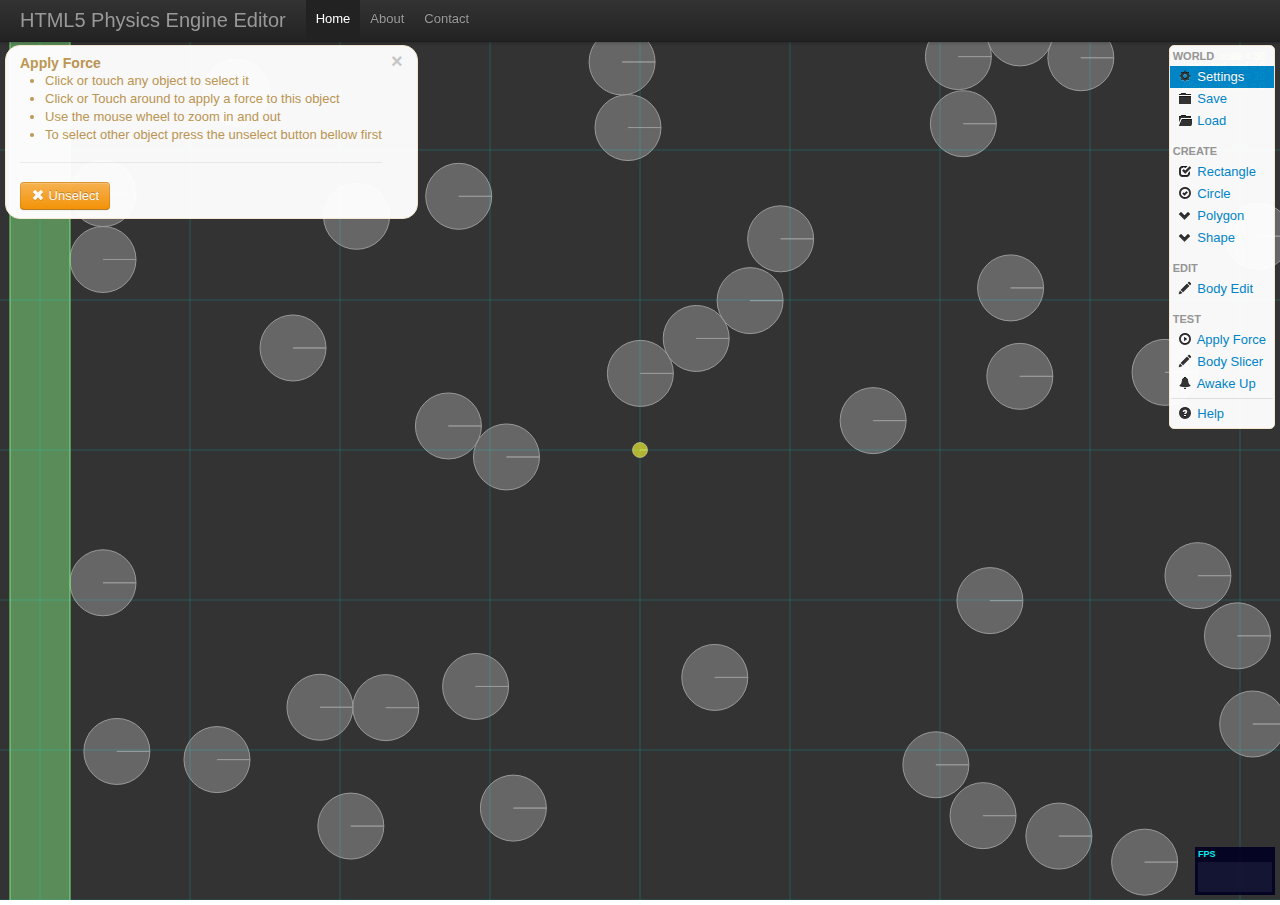
<file: editor/index.html>
<!doctype html>
<!--[if lt IE 7]> <html class="no-js lt-ie9 lt-ie8 lt-ie7" lang="en"> <![endif]-->
<!--[if IE 7]>    <html class="no-js lt-ie9 lt-ie8" lang="en"> <![endif]-->
<!--[if IE 8]>    <html class="no-js lt-ie9" lang="en"> <![endif]-->
<!--[if gt IE 8]><!--> <html class="no-js" lang="en"> <!--<![endif]-->
<head>
	<meta charset="utf-8">
	<meta http-equiv="X-UA-Compatible" content="IE=edge,chrome=1">

	<title>HTML5 Physics Engine Editor · 2D physics editor that allows you to create, edit, and interact with 2D bodies in real time</title>
	<meta name="description" content="2D physics editor that allows you to create, edit, and interact with 2D bodies in real time">
  <meta name="author" content="Emerson Estrella" href="https://plus.google.com/u/0/106482397345579796333">

	<meta name="viewport" content="width=device-width">

	<link rel="stylesheet" href="css/bootstrap.min.css">
	<style>
	body {
	  /*padding-top: 60px;
	  padding-bottom: 40px;*/
	}
	#stats{
	  position: absolute;
	  bottom: 5px;
	  right: 5px;
	}
	</style>
	<link rel="stylesheet" href="css/bootstrap-responsive.min.css">
	<link rel="stylesheet" href="css/style.css">

  <script src="js/libs/modernizr-2.5.3-respond-1.1.0.min.js"></script>
  <script src="js/libs/stats.js"></script>
</head>
<body>
<!--[if lt IE 7]><p class=chromeframe>Your browser is <em>ancient!</em> <a href="http://browsehappy.com/">Upgrade to a different browser</a> or <a href="http://www.google.com/chromeframe/?redirect=true">install Google Chrome Frame</a> to experience this site.</p><![endif]-->


		<div class="navbar navbar-fixed-top">
		  <div class="navbar-inner">
		    <div class="container-fluid">
		      <a class="btn btn-navbar" data-toggle="collapse" data-target=".nav-collapse">
		        <span class="icon-bar"></span>
		        <span class="icon-bar"></span>
		        <span class="icon-bar"></span>
		      </a>
		      <a class="brand" href="#">HTML5 Physics Engine Editor</a>

		      <div class="btn-group pull-right">
            <div id="vertices-input" class="input-prepend pull-left" style="margin-right: 5px; display: none;">
              <span class="add-on">vertices</span><input id="vertices" class="span1" size="5" type="text" value="3" />
            </div>
            <div id="number-input" class="input-prepend pull-left" style="margin-right: 5px; display: none;">
              <span class="add-on">bodies</span><input id="bodies" class="span1" size="5" type="text" value="1" />
            </div>
            <a id="create-btn" class="btn" href="javascript: tool.createIrregularShape();" style="display: none;">Create body</a>
            <!-- <a id="stop-btn" class="btn btn-danger" href="javascript: tool.creationStop();" style="display: none;">Stop</a> -->
            <!--
            <a id="selected_tool" class="btn disabled" href="#">Navigate</a>
            <a class="btn btn-primary dropdown-toggle" data-toggle="dropdown" href="#">
              <i class="icon-briefcase icon-white"></i> Tools
              <span class="caret"></span>
            </a>
            <ul class="dropdown-menu">
              <li class="nav-header" style="padding-left: 5px;">World...</li>
              <li><a href="javascript: tool.worldSettings();"><i class="icon-cog"></i> Settings</a></li>
              <li><a href="javascript: tool.worldSave();"><i class="icon-folder-close"></i> Save</a></li>
              <li><a href="javascript: tool.worldLoad();"><i class="icon-folder-open"></i> Load</a></li>
              <li class="divider"></li>
              <li class="nav-header" style="padding-left: 5px;">Create...</li>
              <li><a href="javascript: tool.createRect();"><i class="icon-check"></i> Rectangle</a></li>
              <li><a href="javascript: tool.createCirc();"><i class="icon-ok-circle"></i> Circle</a></li>
              <li><a href="javascript: tool.createPolygon();"><i class="icon-chevron-down"></i> Polygon</a></li>
              <li><a href="javascript: tool.createShape();"><i class="icon-chevron-down"></i> Shape</a></li>
              <li class="divider"></li>
              <li class="nav-header" style="padding-left: 5px;">Edit...</li>
              <li><a href="javascript: tool.selectBody();"><i class="icon-pencil"></i> Body Edit</a></li>
              <li class="nav-header" style="padding-left: 5px;">Fun...</li>
              <li><a href="javascript: tool.sliceBody();"><i class="icon-pencil"></i> Body Slicer</a></li>
              <li class="divider"></li>
              <li class="nav-header" style="padding-left: 5px;">Test...</li>
              <li><a href="javascript: tool.worldAwakeAll();"><i class="icon-bell"></i> Awake all objects</a></li>
              <li><a href="javascript: tool.navigate();"><i class="icon-play-circle"></i> Apply Force</a></li>
            </ul>
            -->
		      </div>

          <div class="nav-collapse">
		        <ul class="nav">
		          <li class="active"><a href="#">Home</a></li>
		          <li><a href="#about">About</a></li>
		          <li><a href="#contact">Contact</a></li>
		        </ul>
		      </div><!--/.nav-collapse -->
          
		    </div>
		  </div>			
		</div>

  <div id="toolbar" class="alert" style="display:block; background-color: white; border-radius: 5px; position:absolute; top:45px; right:5px; z-index: 2; opacity: 0.97; padding:0px; padding-bottom: 3px;">
    <!--<button class="close" onclick="$('#world-settings').fadeOut();">×</button>-->
    <!--<h4>Toolbar</h4>-->
    <div style="padding:0px; margin:0;">
      <ul class="nav nav-list">
        <li class="nav-header">World</li>
        <li class="active"><a href="javascript: tool.worldSettings();"><i class="icon-cog"></i> Settings</a></li>
        <li><a href="javascript: tool.worldSave();"><i class="icon-folder-close"></i> Save</a></li>
        <li><a href="javascript: tool.worldLoad();"><i class="icon-folder-open"></i> Load</a></li>
        <li class="nav-header">Create</li>
        <li><a href="javascript: tool.createRect();"><i class="icon-check"></i> Rectangle</a></li>
        <li><a href="javascript: tool.createCirc();"><i class="icon-ok-circle"></i> Circle</a></li>
        <li><a href="javascript: tool.createPolygon();"><i class="icon-chevron-down"></i> Polygon</a></li>
        <li><a href="javascript: tool.createShape();"><i class="icon-chevron-down"></i> Shape</a></li>
        <li class="nav-header">Edit</li>
        <li><a href="javascript: tool.selectBody();"><i class="icon-pencil"></i> Body Edit</a></li>
        <li class="nav-header">Test</li>
        <li><a href="javascript: tool.navigate();"><i class="icon-play-circle"></i> Apply Force</a></li>
        <li><a href="javascript: tool.sliceBody();"><i class="icon-pencil"></i> Body Slicer</a></li>
        <li><a href="javascript: tool.worldAwakeAll();"><i class="icon-bell"></i> Awake Up</a></li>
        <li class="divider"></li>
        <li><a href="javascript: tool.navigate();"><i class="icon-question-sign"></i> Help</a></li>
      </ul>
    </div>
  </div>

  <div id="world-settings" class="alert" style="display:none; background-color: white; border-radius: 15px; position:absolute; top:45px; left:5px; z-index: 2; opacity: 0.97">
    <button class="close" onclick="$('#world-settings').fadeOut();">×</button>
    <h4>Settings</h4>
    <div class="span4" style="padding-top: 10px; margin:0;">
      <form class="form-horizontal">
        <fieldset>
          <div class="control-group">
            <label class="control-label" for="ins_name">Name</label>
            <div class="controls">
              <input type="text" class="input-medium" id="ins_name" />
            </div>
          </div>
          <div class="control-group">
            <label class="control-label">Gravity</label>
            <div class="controls">
              <input type="text" class="input-small" id="set_gravity_x" value="0.0" />
              <input type="text" class="input-small" id="set_gravity_y" value="0.0" />
            </div>
          </div>
          <div class="control-group">
            <label class="control-label">Grid</label>
            <div class="controls">
              <label class="checkbox">
                <input type="checkbox" id="set_grid" value="1" checked="checked" /> 
              </label>
            </div>
          </div>
          <div class="control-group">
            <label class="control-label">Render</label>
            <div class="controls">
              <label class="radio">
                <input type="radio" name="render" id="render1" value="1" checked="checked" />
                Box2d debug only
              </label>
              <label class="radio">
                <input type="radio" name="render" id="render2" value="2" />
                Sprites only
              </label>
              <label class="radio">
                <input type="radio" name="render" id="render3" value="3" />
                Box2d debug only and Sprites
              </label>
            </div>
          </div>
          <hr />
          <a class="btn btn-success" href="javascript: tool.worldSaveSettings();"><i class="icon-ok icon-white"></i> Save changes</a>
          <a class="btn btn-warning" href="javascript: tool.unselect();"><i class="icon-remove icon-white"></i> Cancel</a>
        </fieldset>
      </form>
    </div>
  </div>

  <div id="world-load" class="alert" style="display:none; background-color: white; border-radius: 15px; position:absolute; top:45px; left:5px; z-index: 2; opacity: 0.97">
    <button class="close" onclick="$('#world-load').fadeOut();">×</button>
    <h4>Load</h4>
    <div class="span4" style="padding-top: 10px; margin:0;">
      <form class="form-horizontal">
        <fieldset>
          <div class="control-group">
            <label class="control-label" for="saved-worlds">Select a world</label>
            <div class="controls">
              <select id="saved-worlds"></select>
            </div>
          </div>
          <hr />
          <a class="btn btn-success" href="javascript: tool.worldLoadFromDisk();"><i class="icon-ok icon-white"></i> Load world</a>
          <a class="btn btn-warning" href="javascript: tool.unselect();"><i class="icon-remove icon-white"></i> Cancel</a>
        </fieldset>
      </form>
    </div>
  </div>
  
  <div id="world-save" class="alert" style="display:none; background-color: white; border-radius: 15px; position:absolute; top:45px; left:5px; z-index: 2; opacity: 0.97">
    <button class="close" onclick="$('#world-save').fadeOut();">×</button>
    <h4>Save</h4>
    <div class="span4" style="padding-top: 10px; margin:0;">
      <form class="form-horizontal">
        <fieldset>
          <div class="control-group">
            <label class="control-label" for="world-name">Name this world as</label>
            <div class="controls">
              <input type="text" class="input-medium" id="world-name" >
            </div>
          </div>
          <hr />
          <a class="btn btn-success" href="javascript: tool.worldSaveToDisk();"><i class="icon-ok icon-white"></i> Save world</a>
          <a class="btn btn-warning" href="javascript: tool.unselect();"><i class="icon-remove icon-white"></i> Cancel</a>
        </fieldset>
      </form>
    </div>
  </div>

  <div id="unselect" class="alert" style="display:block; background-color: white; border-radius: 15px; position:absolute; top:45px; left:5px; z-index: 2; opacity: 0.97">
    <button class="close" onclick="$('#unselect').fadeOut();">×</button>
    <h4>Apply Force</h4>
    <ul>
      <li>Click or touch any object to select it</li>
      <li>Click or Touch around to apply a force to this object</li>
      <li>Use the mouse wheel to zoom in and out</li>
      <li>To select other object press the unselect button bellow first</li>
    </ul>
    <hr />
    <a class="btn btn-warning" href="javascript: tool.unselect();"><i class="icon-remove icon-white"></i> Unselect</a>
  </div>

  <div id="inspector" class="alert" style="display:none; background-color: white; border-radius: 15px; position:absolute; top:45px; left:5px; z-index: 2; opacity: 0.97">
    <button class="close" onclick="$('#inspector').fadeOut();">×</button>
    <!--
    <ul>
      <li>Click or touch any object to select it</li>
      <li>Use the mouse wheel to zoom in and out</li>
    </ul>
    -->
      <div class="span5" style="padding-top: 10px; margin:0;">
        <form class="form-horizontal2">
          <!--
          <fieldset class="span2">
            <div class="control-group">
              <label class="control-label" for="ins_name">Name</label>
              <div class="controls">
                <input type="text" class="input-medium disabled" id="ins_name" disabled />
              </div>
            </div>
          </fieldset>
          -->
          <fieldset class="span2">
            <div class="control-group">
              <label class="control-label">Position</label>
              <div class="controls">
                <input type="text" class="disabled input-small" id="ins_x" disabled />
                <input type="text" class="disabled input-small" id="ins_y" disabled />
              </div>
            </div>
          </fieldset>
          <!--
          <fieldset class="span2">
            <div class="control-group">
              <label class="control-label" for="ins_type">Type</label>
              <div class="controls">
                <input type="text" class="input-medium disabled" id="ins_type" disabled />
              </div>
            </div>
          </fieldset>
          -->
          <fieldset class="span2">
            <div class="control-group">
              <label class="control-label" for="ins_mass">Mass</label>
              <div class="controls">
                <input type="text" class="input-medium disabled" id="ins_mass" disabled />
              </div>
            </div>
          </fieldset>
          <fieldset class="span2">
            <div class="control-group">
              <label class="control-label" for="ins_angularVelocity">AngularVelocity</label>
              <div class="controls">
                <input type="text" class="input-medium disabled" id="ins_angularVelocity" disabled />
              </div>
            </div>
          </fieldset>
          <fieldset class="span2">
            <div class="control-group">
              <label class="control-label" for="ins_angularDamping">AngularDamping</label>
              <div class="controls">
                <input type="text" class="input-medium disabled" id="ins_angularDamping" disabled />
              </div>
            </div>
          </fieldset>
          <fieldset class="span2">
            <div class="control-group">
              <label class="control-label" for="ins_angularDamping">LinearDamping</label>
              <div class="controls">
                <input type="text" class="input-medium disabled" id="ins_linearDamping" disabled />
              </div>
            </div>
          </fieldset>
          <fieldset class="span2">
            <div class="control-group">
              <label class="control-label" for="ins_contactList">ContactList</label>
              <div class="controls">
                <input type="text" class="input-medium disabled" id="ins_contactList" disabled />
              </div>
            </div>
          </fieldset>
          <fieldset class="span2">
            <div class="control-group">
              <label class="control-label" for="ins_inertiaScale">InertiaScale</label>
              <div class="controls">
                <input type="text" class="input-medium disabled" id="ins_inertiaScale" disabled />
              </div>
            </div>
          </fieldset>
          <fieldset class="span2">
            <div class="control-group">
              <label class="control-label" for="ins_sleepTime">SleepTime</label>
              <div class="controls">
                <input type="text" class="input-medium disabled" id="ins_sleepTime" disabled />
              </div>
            </div>
          </fieldset>
          <fieldset class="span2">
            <div class="control-group">
              <label class="control-label" for="ins_sleepTime">Body Size</label>
              <div class="controls">
                <input type="text" class="input-medium disabled" id="ins_bodysize" disabled />
              </div>
            </div>
          </fieldset>
          <fieldset class="span2">
            <div class="control-group">
              <label class="control-label" for="ins_sleepTime">Image Size</label>
              <div class="controls">
                <input type="text" class="input-medium disabled" id="ins_imgsize" disabled />
              </div>
            </div>
          </fieldset>
          <fieldset class="span2">
            <div class="control-group">
              <label class="control-label" for="ins_sleepTime">Image Source</label>
              <div class="controls">
                <input type="text" class="input-medium disabled" id="ins_imgsrc" disabled />
              </div>
            </div>
          </fieldset>
          <fieldset class="span4">
            <!--
            <div class="control-group">
              <label class="control-label" for="ins_fixtureList">FixtureList</label>
              <div class="controls">
                <input type="text" class="input-medium disabled" id="ins_fixtureList">
              </div>
            </div>
            <div class="control-group">
              <label class="control-label" for="ins_userData">UserData</label>
              <div class="controls">
                <input type="text" class="input-medium disabled" id="ins_userData">
              </div>
            </div>
            -->
            <hr />
            <a class="btn btn-success btn-small" href="javascript: tool.unselect();"><i class="icon-remove icon-white"></i> Unselect</a>
            <div class="btn-group pull-right" style="margin-bottom: 25px;">
              <a class="btn btn-primary btn-small" href="javascript: tool.bodyMove();"><i class="icon-move icon-white"></i> Move</a>
              <a class="btn btn-primary btn-small" href="javascript: tool.bodyDuplicate();"><i class="icon-plus icon-white"></i> Duplicate</a>
              <a class="btn btn-primary btn-small" href="javascript: tool.bodyEdit();"><i class="icon-wrench icon-white"></i> Edit</a>
              <a class="btn btn-danger btn-small" href="javascript: tool.bodyDelete();"><i class="icon-remove icon-white"></i> Delete</a>
            </div>
          </fieldset>
        </form>
      </div>
    </div>
    
		<canvas id="canvas" style="background-color:#333333;z-index: 1;" ></canvas>

		<script src="js/libs/jquery-1.7.2.min.js"></script>
		<script src="js/libs/bootstrap/bootstrap.min.js"></script>
		
		<script type="text/javascript" src="js/libs/Box2dWeb-2.1.a.3.min.js"></script>
		<script src="js/script.js"></script>
		
	</body>
</html>
</file>
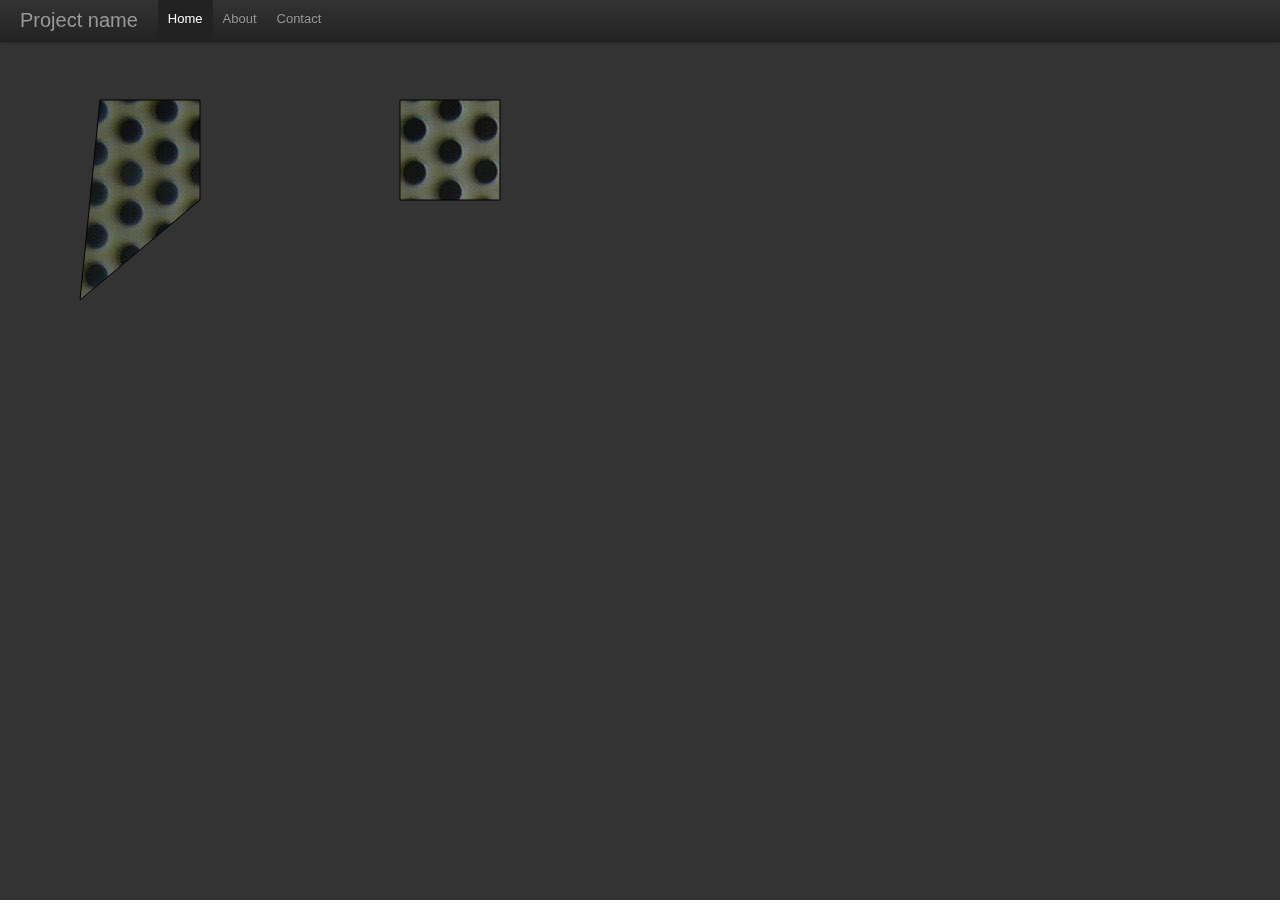
<file: polyfill-test.html>
<!doctype html>
<!--[if lt IE 7]> <html class="no-js lt-ie9 lt-ie8 lt-ie7" lang="en"> <![endif]-->
<!--[if IE 7]>    <html class="no-js lt-ie9 lt-ie8" lang="en"> <![endif]-->
<!--[if IE 8]>    <html class="no-js lt-ie9" lang="en"> <![endif]-->
<!--[if gt IE 8]><!--> <html class="no-js" lang="en"> <!--<![endif]-->
<head>
  <meta charset="utf-8">
  <meta http-equiv="X-UA-Compatible" content="IE=edge,chrome=1">

  <title></title>
  <meta name="description" content="">
  <meta name="author" content="">

  <meta name="viewport" content="width=device-width">

  <link rel="stylesheet" href="editor/css/bootstrap.min.css">
  <style>
  body {
    /*padding-top: 60px;
    padding-bottom: 40px;*/
  }
  </style>
  <link rel="stylesheet" href="editor/css/bootstrap-responsive.min.css">
  <link rel="stylesheet" href="editor/css/style.css">

  <script src="editor/js/libs/modernizr-2.5.3-respond-1.1.0.min.js"></script>
</head>
<body>
<!--[if lt IE 7]><p class=chromeframe>Your browser is <em>ancient!</em> <a href="http://browsehappy.com/">Upgrade to a different browser</a> or <a href="http://www.google.com/chromeframe/?redirect=true">install Google Chrome Frame</a> to experience this site.</p><![endif]-->


    <div class="navbar navbar-fixed-top">
      <div class="navbar-inner">
        <div class="container-fluid">
          <a class="btn btn-navbar" data-toggle="collapse" data-target=".nav-collapse">
            <span class="icon-bar"></span>
            <span class="icon-bar"></span>
            <span class="icon-bar"></span>
          </a>
          <a class="brand" href="#">Project name</a>

          <div class="nav-collapse">
            <ul class="nav">
              <li class="active"><a href="#">Home</a></li>
              <li><a href="#about">About</a></li>
              <li><a href="#contact">Contact</a></li>
            </ul>
          </div><!--/.nav-collapse -->
        </div>
      </div>      
    </div>

    <canvas id="canvas" style="background-color:#333333;z-index: 1;" ></canvas>

    <script src="editor/js/libs/jquery-1.7.2.min.js"></script>
    <script src="editor/js/libs/bootstrap/bootstrap.min.js"></script>
    
    <script type="text/javascript" src="editor/js/libs/Box2dWeb-2.1.a.3.min.js"></script>
    <script>

      // polyfill for animation frame
      window.requestAnimFrame = (function(){
        return  window.requestAnimationFrame || 
          window.webkitRequestAnimationFrame || 
          window.mozRequestAnimationFrame    || 
          window.oRequestAnimationFrame      || 
          window.msRequestAnimationFrame     || 
          function(/* function */ callback, /* DOMElement */ element){
            window.setTimeout(callback, 1000 / 60);
          };
      })();
      
      //poly
      var entity = [{x: 10, y: 10}, {x: 20, y: 10}, {x: 20, y:20}, {x: 8, y:30}];
      var vecs = [];
      for (var i = 0; i < entity.length; i++) {
        var vec = {x: entity[i].x*10, y: entity[i].y*10};
        vecs[i] = vec;
      }
      console.log(vecs);

      var entity2 = [{x: 10, y: 10}, {x: 20, y: 10}, {x: 20, y:20}, {x: 10, y:20}];
      var vecs2 = [];
      for (var i = 0; i < entity2.length; i++) {
        var vec = {x: entity2[i].x*10+300, y: entity2[i].y*10};
        vecs2[i] = vec;
      }
      console.log(vecs2);
      
      var scale = 1;      
      var canvas = document.getElementById("canvas");
      var ctx = canvas.getContext("2d");
      
      canvas.width = window.innerWidth;
      canvas.height = window.innerHeight;

      // create new image object to use as pattern
      var img = new Image();
      //img.src = 'editor/img/ball.png';
      img.src = 'images/metal_7280826.jpg';
      img.onload = function(){

        // create pattern
        var ptrn = ctx.createPattern(img,'no-repeat');
        ctx.fillStyle = ptrn;
        
        //drawing
        ctx.clearRect(0, 0, canvas.width, canvas.height);
        ctx.save();

        ctx.beginPath();
        ctx.moveTo(vecs[0].x*scale, vecs[0].y*scale);
        for (var j = 0; j < vecs.length; j++) {
          if(j<vecs.length-1)
            ctx.lineTo(vecs[j].x*scale, vecs[j].y*scale, vecs[j+1].x*scale, vecs[j+1].y*scale);
          else
            ctx.lineTo(vecs[j].x*scale, vecs[j].y*scale, vecs[0].x*scale, vecs[0].y*scale);
        }
        ctx.closePath();
        ctx.fill();
        ctx.stroke();

        ctx.beginPath();
        ctx.moveTo(vecs2[0].x*scale, vecs[0].y*scale);
        for (var j = 0; j < vecs2.length; j++) {
          if(j<vecs2.length-1)
            ctx.lineTo(vecs2[j].x*scale, vecs2[j].y*scale, vecs2[j+1].x*scale, vecs2[j+1].y*scale);
          else
            ctx.lineTo(vecs2[j].x*scale, vecs2[j].y*scale, vecs2[0].x*scale, vecs2[0].y*scale);
        }
        ctx.closePath();
        ctx.fill();
        ctx.stroke();

        ctx.restore();

      }
    </script>
    
  </body>
</html>
</file>
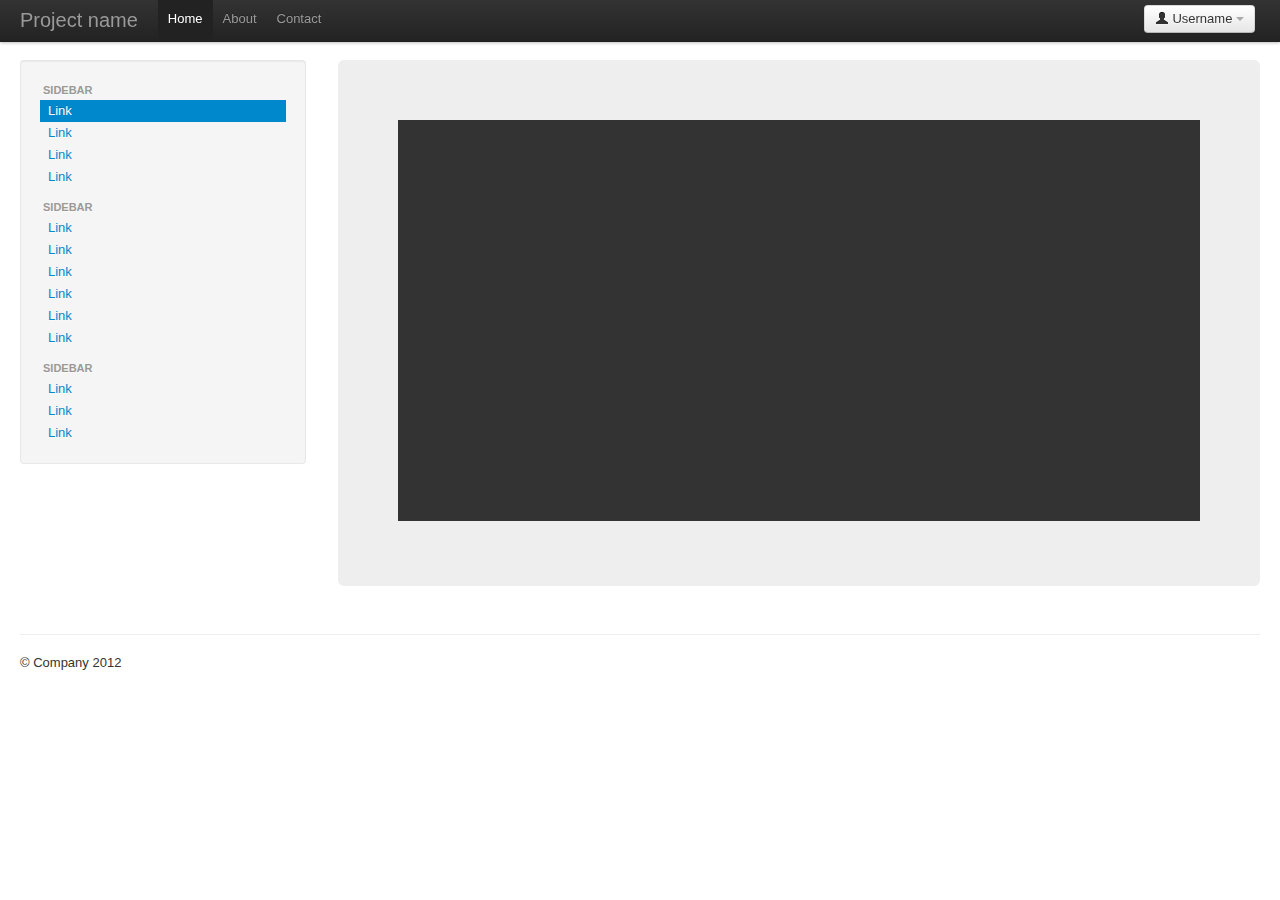
<file: editor/index2.html>
<!doctype html>
<!--[if lt IE 7]> <html class="no-js lt-ie9 lt-ie8 lt-ie7" lang="en"> <![endif]-->
<!--[if IE 7]>    <html class="no-js lt-ie9 lt-ie8" lang="en"> <![endif]-->
<!--[if IE 8]>    <html class="no-js lt-ie9" lang="en"> <![endif]-->
<!--[if gt IE 8]><!--> <html class="no-js" lang="en"> <!--<![endif]-->
<head>
	<meta charset="utf-8">
	<meta http-equiv="X-UA-Compatible" content="IE=edge,chrome=1">

	<title></title>
	<meta name="description" content="">
	<meta name="author" content="">

	<meta name="viewport" content="width=device-width">

	<link rel="stylesheet" href="css/bootstrap.min.css">
	<style>
	body {
	  padding-top: 60px;
	  padding-bottom: 40px;
	}
	</style>
	<link rel="stylesheet" href="css/bootstrap-responsive.min.css">
	<link rel="stylesheet" href="css/style.css">

	<script src="js/libs/modernizr-2.5.3-respond-1.1.0.min.js"></script>
</head>
<body>
<!--[if lt IE 7]><p class=chromeframe>Your browser is <em>ancient!</em> <a href="http://browsehappy.com/">Upgrade to a different browser</a> or <a href="http://www.google.com/chromeframe/?redirect=true">install Google Chrome Frame</a> to experience this site.</p><![endif]-->

<div class="navbar navbar-fixed-top">
  <div class="navbar-inner">
    <div class="container-fluid">
      <a class="btn btn-navbar" data-toggle="collapse" data-target=".nav-collapse">
        <span class="icon-bar"></span>
        <span class="icon-bar"></span>
        <span class="icon-bar"></span>
      </a>
      <a class="brand" href="#">Project name</a>
      <div class="btn-group pull-right">
        <a class="btn dropdown-toggle" data-toggle="dropdown" href="#">
          <i class="icon-user"></i> Username
          <span class="caret"></span>
        </a>
        <ul class="dropdown-menu">
          <li><a href="#">Profile</a></li>
          <li class="divider"></li>
          <li><a href="#">Sign Out</a></li>
        </ul>
      </div>
      <div class="nav-collapse">
        <ul class="nav">
          <li class="active"><a href="#">Home</a></li>
          <li><a href="#about">About</a></li>
          <li><a href="#contact">Contact</a></li>
        </ul>
      </div><!--/.nav-collapse -->
    </div>
  </div>
</div>

<div class="container-fluid">
  <div class="row-fluid" style="height:100%;">
    <div class="span3">
      <div class="well sidebar-nav">
        <ul class="nav nav-list">
          <li class="nav-header">Sidebar</li>
          <li class="active"><a href="#">Link</a></li>
          <li><a href="#">Link</a></li>
          <li><a href="#">Link</a></li>
          <li><a href="#">Link</a></li>
          <li class="nav-header">Sidebar</li>
          <li><a href="#">Link</a></li>
          <li><a href="#">Link</a></li>
          <li><a href="#">Link</a></li>
          <li><a href="#">Link</a></li>
          <li><a href="#">Link</a></li>
          <li><a href="#">Link</a></li>
          <li class="nav-header">Sidebar</li>
          <li><a href="#">Link</a></li>
          <li><a href="#">Link</a></li>
          <li><a href="#">Link</a></li>
        </ul>
      </div><!--/.well -->
    </div><!--/span-->
    <div class="span9">
      <div class="hero-unit">
				<canvas id="canvas" style="background-color:#333333;width:100%;height:100%;" ></canvas>
      </div>
    </div><!--/span-->
  </div><!--/row-->

  <hr>

  <footer>
    <p>&copy; Company 2012</p>
  </footer>

</div><!--/.fluid-container-->

<script src="//ajax.googleapis.com/ajax/libs/jquery/1.7.2/jquery.min.js"></script>
<script>window.jQuery || document.write('<script src="js/libs/jquery-1.7.2.min.js"><\/script>')</script>

<script src="js/libs/bootstrap/bootstrap.min.js"></script>
<script type="text/javascript" src="js/libs/Box2dWeb-2.1.a.3.min.js"></script>
<script src="js/script.js"></script>

</body>
</html>
</file>
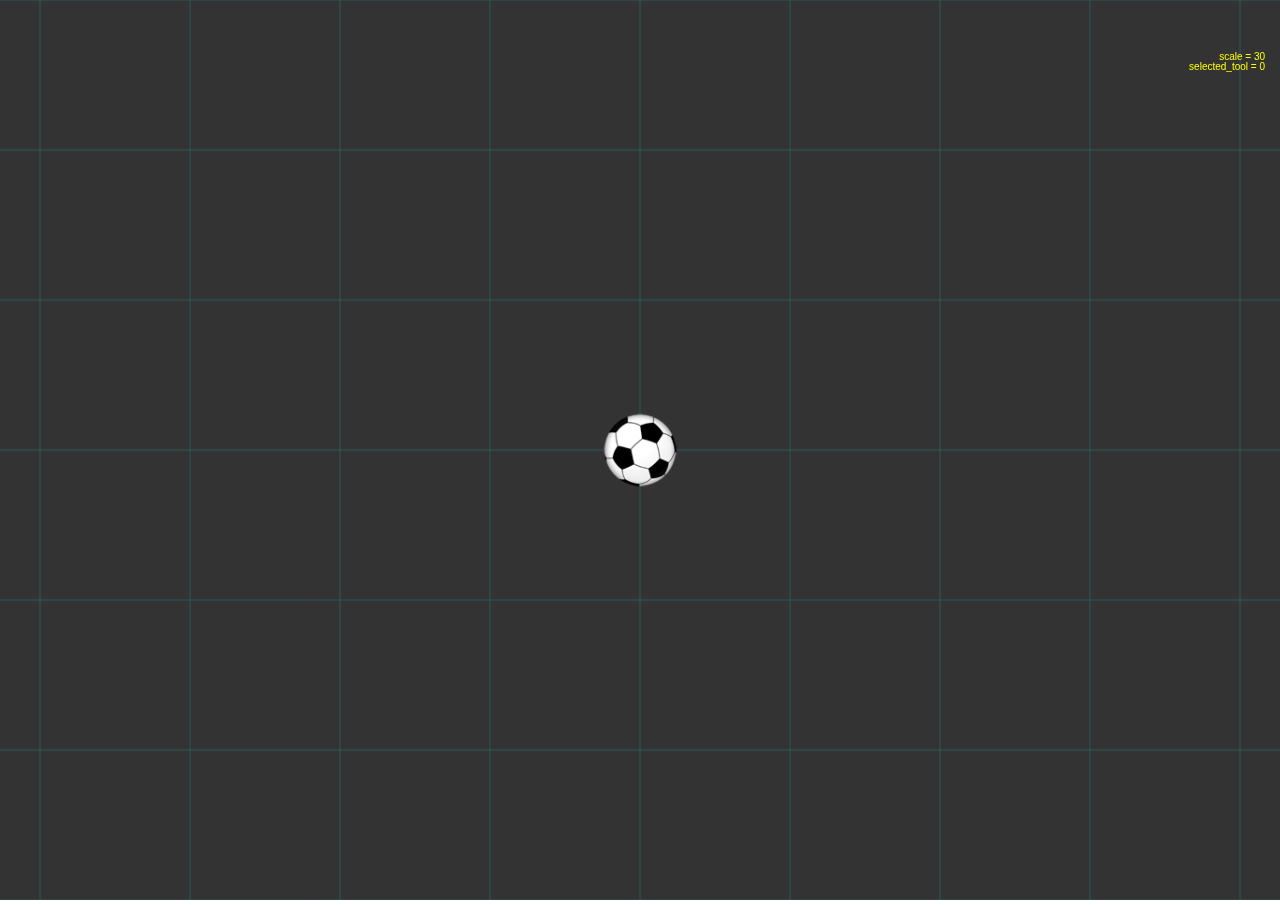
<file: editor/png-to-box2d.html>
<!doctype html>
<!--[if lt IE 7]> <html class="no-js lt-ie9 lt-ie8 lt-ie7" lang="en"> <![endif]-->
<!--[if IE 7]>    <html class="no-js lt-ie9 lt-ie8" lang="en"> <![endif]-->
<!--[if IE 8]>    <html class="no-js lt-ie9" lang="en"> <![endif]-->
<!--[if gt IE 8]><!--> <html class="no-js" lang="en"> <!--<![endif]-->
<head>
	<meta charset="utf-8">
	<meta http-equiv="X-UA-Compatible" content="IE=edge,chrome=1">

	<title>HTML5 Physics Engine Editor · 2D physics editor that allows you to create, edit, and interact with 2D bodies in real time</title>
	<meta name="description" content="2D physics editor that allows you to create, edit, and interact with 2D bodies in real time">
  <meta name="author" content="Emerson Estrella">

	<meta name="viewport" content="width=device-width">

	<link rel="stylesheet" href="css/bootstrap.min.css">
	<style>
	body {
	  /*padding-top: 60px;
	  padding-bottom: 40px;*/
	}
	</style>
	<link rel="stylesheet" href="css/bootstrap-responsive.min.css">
	<link rel="stylesheet" href="css/style.css">

	<script src="js/libs/modernizr-2.5.3-respond-1.1.0.min.js"></script>
</head>
<body>
<!--[if lt IE 7]><p class=chromeframe>Your browser is <em>ancient!</em> <a href="http://browsehappy.com/">Upgrade to a different browser</a> or <a href="http://www.google.com/chromeframe/?redirect=true">install Google Chrome Frame</a> to experience this site.</p><![endif]-->

  <div id="world-settings" class="alert" style="display:none; background-color: white; border-radius: 15px; position:absolute; top:45px; left:5px; z-index: 2; opacity: 0.97">
    <button class="close" onclick="$('#world-settings').fadeOut();">×</button>
    <h4>Settings</h4>
    <div class="span4" style="padding-top: 10px; margin:0;">
      <form class="form-horizontal">
        <fieldset>
          <div class="control-group">
            <label class="control-label" for="ins_name">Name</label>
            <div class="controls">
              <input type="text" class="input-medium" id="ins_name" />
            </div>
          </div>
          <div class="control-group">
            <label class="control-label">Gravity</label>
            <div class="controls">
              <input type="text" class="input-small" id="set_gravity_x" value="0.0" />
              <input type="text" class="input-small" id="set_gravity_y" value="0.0" />
            </div>
          </div>
          <div class="control-group">
            <label class="control-label">Render</label>
            <div class="controls">
              <label class="radio">
                <input type="radio" name="render" id="render1" value="1" checked="checked" />
                Box2d debug only
              </label>
              <label class="radio">
                <input type="radio" name="render" id="render2" value="2" />
                Sprites only
              </label>
              <label class="radio">
                <input type="radio" name="render" id="render3" value="3" />
                Box2d debug only and Sprites
              </label>
            </div>
          </div>
          <hr />
          <a class="btn btn-success" href="javascript: tool.worldSaveSettings();"><i class="icon-ok icon-white"></i> Save changes</a>
          <a class="btn btn-warning" href="javascript: tool.unselect();"><i class="icon-remove icon-white"></i> Cancel</a>
        </fieldset>
      </form>
    </div>
  </div>

		<canvas id="canvas" style="background-color:#333333;z-index: 1;" ></canvas>

		<script src="js/libs/jquery-1.7.2.min.js"></script>
		<script src="js/libs/bootstrap/bootstrap.min.js"></script>
		
		<script type="text/javascript" src="js/libs/Box2dWeb-2.1.a.3.min.js"></script>
		<!--<script src="js/script.js"></script>-->
		
		<script>
      // polyfill for animation frame
      window.requestAnimFrame = (function(){
        return  window.requestAnimationFrame || 
          window.webkitRequestAnimationFrame || 
          window.mozRequestAnimationFrame    || 
          window.oRequestAnimationFrame      || 
          window.msRequestAnimationFrame     || 
          function(/* function */ callback, /* DOMElement */ element){
            window.setTimeout(callback, 1000 / 60);
          };
      })();

      // constructor
      function Tool() {
        this.init();
        this.update();
      }

      //init function
      Tool.prototype.init = function() {
        b2Vec2 = Box2D.Common.Math.b2Vec2;
        b2AABB = Box2D.Collision.b2AABB;
        b2BodyDef = Box2D.Dynamics.b2BodyDef;
        b2Body = Box2D.Dynamics.b2Body;
        b2FixtureDef = Box2D.Dynamics.b2FixtureDef;
        b2Fixture = Box2D.Dynamics.b2Fixture;
        b2World = Box2D.Dynamics.b2World;
        b2MassData = Box2D.Collision.Shapes.b2MassData;
        b2PolygonShape = Box2D.Collision.Shapes.b2PolygonShape;
        b2CircleShape = Box2D.Collision.Shapes.b2CircleShape;
        b2DebugDraw = Box2D.Dynamics.b2DebugDraw;
        b2MouseJointDef = Box2D.Dynamics.Joints.b2MouseJointDef;
        
        this.scale = 30;
        this.center = {x: 0, y:0}

        this.bodies2delete = [];
        this.building = null;
        this.built = [];

        this.image = new Image();
        this.image.src = "/editor/img/ball.png";

        this.canvas = document.getElementById("canvas");
        this.ctx = this.canvas.getContext("2d");

        this.canvas.width = window.innerWidth;
        this.canvas.height = window.innerHeight;

        this.world = new b2World(new b2Vec2(0, 0)//gravity
        , true //allow sleep
        );

        this.fixDef = new b2FixtureDef;
        this.fixDef.density = 1;
        this.fixDef.friction = 0.5;
        this.fixDef.restitution = 0.5;

        this.bodyDef = new b2BodyDef;

        //create ground
        /*
        this.bodyDef.type = b2Body.b2_staticBody;
        this.fixDef.shape = new b2PolygonShape;
        this.fixDef.shape.SetAsBox(26, 1);
        this.bodyDef.position.Set(26, 0);
        this.world.CreateBody(this.bodyDef).CreateFixture(this.fixDef);

        this.bodyDef.position.Set(26, 76);
        this.world.CreateBody(this.bodyDef).CreateFixture(this.fixDef);

        this.fixDef.shape.SetAsBox(1, 38);
        this.bodyDef.position.Set(0, 38);
        this.world.CreateBody(this.bodyDef).CreateFixture(this.fixDef);

        this.bodyDef.position.Set(52, 38);
        this.world.CreateBody(this.bodyDef).CreateFixture(this.fixDef);

        this.affectedBody = Array();
        this.entryPoint = Array();
        this.exitPoint = Array();

        this.affectedByLaser = Array();
        */

        //setup debug draw
        this.debugDraw = new b2DebugDraw();
        this.debugDraw.SetSprite(document.getElementById("canvas").getContext("2d"));
        this.debugDraw.SetDrawScale(this.scale);
        this.debugDraw.SetFillAlpha(0.5);
        this.debugDraw.SetLineThickness(1.0);
        this.debugDraw.SetFlags(b2DebugDraw.e_shapeBit | b2DebugDraw.e_jointBit);
        this.world.SetDebugDraw(this.debugDraw);

        //mouse
        this.mouseX;
        this.mouseY;
        this.mouseX1;
        this.mouseY1;
        this.mousePVec;
        this.isMouseDown;
        this.ball;
        this.mouseJoint;
        this.selected_tool=0;

        this.canvasPosition = this.getElementPosition(this.canvas);

        this.canvas.onselectstart = function() {
          return false;
        }
      }//init


      Tool.prototype.update = function() {

        if(this.bodies2delete.length > 0){
          for(var i=0; i<this.bodies2delete.length; i++){
            console.log('deleting: '+i);
            this.world.DestroyBody(this.bodies2delete[i]);
          }
          this.bodies2delete = [];
        }

        if(this.selectedBody && this.selected_tool != 2){
          this.center.x = this.selectedBody.GetPosition().x;
          this.center.y = this.selectedBody.GetPosition().y;
        }

        this.ctx.clearRect(0, 0, this.canvas.width, this.canvas.height);
        this.ctx.save();

        this.world.Step(1 / 60, 10, 10);

        //translate to center
        this.ctx.translate(parseInt(this.center.x * -this.debugDraw.GetDrawScale() + (this.canvas.width / 2)), parseInt(this.center.y * -this.debugDraw.GetDrawScale() + (this.canvas.height / 2)));

        if($('#render1').is(':checked') || $('#render3').is(':checked'))
          this.world.DrawDebugData();

        // Draw the x and y axes
        this.ctx.save();
        this.ctx.lineWidth = 0.1;
        var grid = 5;
        if(this.scale<1)
          var grid = 100;
        if(this.scale<0.03)
          var grid = 1500;
        if(this.scale<0.002)
          var grid = 15000;
        if(this.scale<0.000007)
          var grid = 150000;
        for(i=0; i<=this.canvas.height*grid*this.scale; i=i+grid*this.scale){
          this.drawLine(this.ctx, -this.canvas.width, i, this.canvas.width+(this.canvas.width*this.scale), i);
          if(i!=0)
            this.drawLine(this.ctx, -this.canvas.width, i*-1, this.canvas.width+(this.canvas.width*this.scale), i*-1);
        }
        for(i=0; i<=this.canvas.width*grid*this.scale; i=i+grid*this.scale){
          this.drawLine(this.ctx, i, -this.canvas.height, i, this.canvas.height+(this.canvas.height*this.scale));
          if(i!=0)
            this.drawLine(this.ctx, i*-1, -this.canvas.height, i*-1, this.canvas.height+(this.canvas.height*this.scale));
        }

        this.ctx.restore();

        //draw
        if($('#render2').is(':checked') || $('#render3').is(':checked')){
          for( b = this.world.GetBodyList(); b; b = b.GetNext()) {
            if(b.GetType() == b2Body.b2_dynamicBody) {
              
              var s = b.GetFixtureList().GetShape();
              var pos = b.GetPosition();
              if(s.m_type == 0){
                //console.log('circ')
                this.ctx.save();
                this.ctx.beginPath();
                this.ctx.arc(b.GetPosition().x*this.scale, b.GetPosition().y*this.scale, s.m_radius*this.scale, 0 , 2 * Math.PI, false);
                this.ctx.closePath();

                if((b.m_userData != null)&&(b.m_userData.imgsrc && b.m_userData.imgsize)){
                  var size = b.m_userData.imgsize;
                  var imgObj = new Image(size,size);
                  imgObj.src = b.m_userData.imgsrc;
                  // create pattern
                  var ptrn = this.ctx.createPattern(imgObj,'no-repeat');
                  this.ctx.fillStyle = ptrn;

                  this.ctx.translate((pos.x)*this.scale,(pos.y)*this.scale);
                  //this.ctx.translate((pos.x-s.m_radius)*this.scale,(pos.y-s.m_radius)*this.scale);
                }else{
                  this.ctx.fillStyle = "rgba(255, 0, 0, 0.5)";
                  this.ctx.translate(pos.x*this.scale,pos.y*this.scale);
                }

                // Translate to the center of the object, then flip and scale appropriately
                this.ctx.rotate(b.GetAngle());
                var s2 = -1*(size/2);
                var scale = b.m_userData.bodysize/-s2;
                this.ctx.translate(-s.m_radius*this.scale, -s.m_radius*this.scale);
                this.ctx.scale(scale*this.scale,scale*this.scale);

                this.ctx.fill();
                this.ctx.stroke();
                
                this.ctx.restore();
              }else if(s.m_type == 1){
                //console.log('square')
                this.ctx.save();
                this.ctx.translate(b.GetPosition().x*this.scale,b.GetPosition().y*this.scale);
                this.ctx.rotate(b.GetAngle());
                //this.ctx.translate(b.GetPosition().x*this.scale,b.GetPosition().y*this.scale);
      
                this.ctx.beginPath();
                this.ctx.moveTo(s.m_vertices[0].x*this.scale, s.m_vertices[0].y*this.scale);
                for(i=0;i<s.m_vertexCount;i++){
                  if(i<s.m_vertexCount-1)
                    this.ctx.lineTo(s.m_vertices[i].x*this.scale, s.m_vertices[i].y*this.scale, s.m_vertices[i+1].x*this.scale, s.m_vertices[i+1].y*this.scale);
                  else
                    this.ctx.lineTo(s.m_vertices[i].x*this.scale, s.m_vertices[i].y*this.scale, s.m_vertices[0].x*this.scale, s.m_vertices[0].y*this.scale);
                }
                this.ctx.closePath();
                
                if((b.m_userData != null)&&(b.m_userData.imgsrc && b.m_userData.imgsize)){
                  var size = b.m_userData.imgsize;
                  var imgObj = new Image(size,size);
                  imgObj.src = b.m_userData.imgsrc;
                  // create pattern
                  var ptrn = this.ctx.createPattern(imgObj,'no-repeat');
                  this.ctx.fillStyle = ptrn;
                  //this.ctx.translate((pos.x)*this.scale,(pos.y)*this.scale);
                }else{
                  this.ctx.fillStyle = "rgba(255, 0, 0, 0.5)";
                  //this.ctx.translate(pos.x*this.scale,pos.y*this.scale);
                }

                // Translate to the center of the object, then flip and scale appropriately
                if(b.m_userData){
                  var s2 = -1*(size/2);
                  var scale = b.m_userData.bodysize/-s2;
                }else{
                  var s2 = 1;
                  var scale = 1;
                }
                if((b.m_userData != null)&&(b.m_userData.imgsrc && b.m_userData.imgsize))
                  this.ctx.translate(-b.m_userData.bodysize*this.scale, -b.m_userData.bodysize*this.scale);
                this.ctx.scale(scale*this.scale,scale*this.scale);
      
                this.ctx.fill();
                this.ctx.rotate(b.GetAngle());
                this.ctx.restore();
              }

            }
            else if(b.GetFixtureList()){
              var s = b.GetFixtureList().GetShape();
              if(s.m_type == 0){
                //console.log('circ')
                this.ctx.save();
                this.ctx.beginPath();
                this.ctx.arc(b.GetPosition().x*this.scale, b.GetPosition().y*this.scale, s.m_radius*this.scale, 0 , 2 * Math.PI, false);
                this.ctx.closePath();
                this.ctx.fillStyle = "rgba(255, 255, 0, 0.5)";
                this.ctx.fill();
                this.ctx.restore();
              }else if(s.m_type == 1){
                this.ctx.save();
                this.ctx.translate(b.GetPosition().x*this.scale,b.GetPosition().y*this.scale);
                this.ctx.beginPath();
                this.ctx.moveTo(s.m_vertices[0].x*this.scale, s.m_vertices[0].y*this.scale);
                for(i=0;i<s.m_vertexCount;i++){
                  if(i<s.m_vertexCount-1)
                    this.ctx.lineTo(s.m_vertices[i].x*this.scale, s.m_vertices[i].y*this.scale, s.m_vertices[i+1].x*this.scale, s.m_vertices[i+1].y*this.scale);
                  else
                    this.ctx.lineTo(s.m_vertices[i].x*this.scale, s.m_vertices[i].y*this.scale, s.m_vertices[0].x*this.scale, s.m_vertices[0].y*this.scale);
                }
                this.ctx.closePath();
                this.ctx.fillStyle = "rgba(255, 0, 255, 0.5)";
                this.ctx.fill();
                this.ctx.restore();
              }
            }
          }
        }
        if(this.mouseJoint){
          this.drawLine(this.ctx, this.mouseJoint.GetAnchorA().x*this.scale, this.mouseJoint.GetAnchorA().y*this.scale, this.mouseJoint.GetAnchorB().x*this.scale, this.mouseJoint.GetAnchorB().y*this.scale);
        }
        if(this.selectedBody){
          var s = this.selectedBody.GetFixtureList().GetShape();
          if(s.m_type == 0){
            this.ctx.save();
            this.ctx.beginPath();
            this.ctx.arc(this.selectedBody.GetPosition().x*this.scale, this.selectedBody.GetPosition().y*this.scale, s.m_radius*this.scale, 0 , 2 * Math.PI, false);
            this.ctx.closePath();
            this.ctx.fillStyle = "rgba(255, 255, 0, 0.5)";
            this.ctx.fill();
            this.ctx.restore();
          }else if(s.m_type == 1){
            this.ctx.save();
            this.ctx.translate(this.selectedBody.GetPosition().x*this.scale,this.selectedBody.GetPosition().y*this.scale);
            this.ctx.rotate(this.selectedBody.GetAngle());
            this.ctx.beginPath();
            this.ctx.moveTo(s.m_vertices[0].x*this.scale, s.m_vertices[0].y*this.scale);
            for(i=0;i<s.m_vertexCount;i++){
              if(i<s.m_vertexCount-1)
                this.ctx.lineTo(s.m_vertices[i].x*this.scale, s.m_vertices[i].y*this.scale, s.m_vertices[i+1].x*this.scale, s.m_vertices[i+1].y*this.scale);
              else
                this.ctx.lineTo(s.m_vertices[i].x*this.scale, s.m_vertices[i].y*this.scale, s.m_vertices[0].x*this.scale, s.m_vertices[0].y*this.scale);
            }
            this.ctx.closePath();
            this.ctx.fillStyle = "rgba(255, 255, 0, 0.5)";
            this.ctx.fill();
            this.ctx.restore();
          }
        }

        // Draw debug
        this.ctx.save();
        this.ctx.scale(1,1);
        //reset
        this.ctx.setTransform(1, 0, 0, 1, 0, 0);
        this.ctx.textAlign = 'right';
        this.ctx.fillStyle = 'yellow';
        this.ctx.fillText('scale = ' + this.scale, this.canvas.width-15, 60);
        this.ctx.fillText('selected_tool = ' + this.selected_tool, this.canvas.width-15, 70);
        if(this.selectedBody)
          this.ctx.fillText('selected_body = ' + this.selectedBody.GetPosition().x, this.canvas.width-15, 80);
        if(this.affectedBody){
          this.ctx.fillText('affectedBodies = ' + this.affectedBody.length, this.canvas.width-15, 90);
          if(this.affectedBody[0] != null){
            if(this.affectedBody[0].part1Vertices != null){
              this.ctx.fillText('affectedBody[0] parts1 = ' + this.affectedBody[0].part1Vertices.length, this.canvas.width-15, 100);
            }
            if(this.affectedBody[0].part2Vertices != null){
              this.ctx.fillText('affectedBody[0] parts2 = ' + this.affectedBody[0].part2Vertices.length, this.canvas.width-15, 110);
            }
          }
        }
        this.ctx.restore();

        this.ctx.restore();

        this.world.ClearForces();

        var bsize = 2.5*this.scale;
        this.ctx.drawImage(this.image,null,null,80,80,
          this.canvas.width/2 -bsize/2,
          this.canvas.height/2 -bsize/2,
          bsize,
          bsize);
          
        if(this.mouseX1 && this.mouseY1){
          var imgdata = this.ctx.getImageData(this.mouseX1, this.mouseY1, 1, 1).data;
          // console.log(imgdata)
        }

      }//update

      Tool.prototype.drawLine = function(contextO, startx, starty, endx, endy) {
        contextO.strokeStyle = 'cyan';
        contextO.beginPath();
        contextO.moveTo(startx, starty);
        contextO.lineTo(endx, endy);
        contextO.closePath();
        contextO.stroke();
      }

      Tool.prototype.handleMouseMove = function(e) {
        this.mouseX = (e.clientX) / this.debugDraw.GetDrawScale() + this.center.x - (this.canvas.width / 2) / this.debugDraw.GetDrawScale();
        this.mouseY = (e.clientY) / this.debugDraw.GetDrawScale() + this.center.y - (this.canvas.height / 2) / this.debugDraw.GetDrawScale();
        this.mouseX1 = e.clientY;
        this.mouseY1 = e.clientX;

        //console.log(e.clientX+' '+this.debugDraw.GetDrawScale()+' '+this.mouseX + ', ' + this.mouseY);
      };

      Tool.prototype.getBodyAtMouse = function() {
        mousePVec = new b2Vec2(this.mouseX, this.mouseY);
        var aabb = new b2AABB();
        aabb.lowerBound.Set(this.mouseX - 0.001, this.mouseY - 0.001);
        aabb.upperBound.Set(this.mouseX + 0.001, this.mouseY + 0.001);

        // Query the world for overlapping shapes.
        body = null;
        this.world.QueryAABB(this.getBodyCB, aabb);
        return body;
      }

      Tool.prototype.getBodyCB = function(fixture) {
        //if (fixture.GetBody().GetType() != b2Body.b2_staticBody) {
          if (fixture.GetShape().TestPoint(fixture.GetBody().GetTransform(), mousePVec)) {
            console.log('body')
            body = fixture.GetBody();
            return false;
          }else
            console.log('!body')
        //}
        console.log('nada')
        return true;
      }
      
      Tool.prototype.doMouseWheel = function(a) {
        var e = window.event || a; // old IE support
        e.preventDefault();
        var d = e.wheelDelta || e.detail*(-120);
        if (d < 0)
          this.scale = this.debugDraw.GetDrawScale() * 1.1;
        else
          this.scale = this.debugDraw.GetDrawScale() * 1 / 1.1;
        this.debugDraw.SetDrawScale(this.scale);
      }

      //http://js-tut.aardon.de/js-tut/tutorial/position.html
      Tool.prototype.getElementPosition = function(element) {
        var elem = element, tagname = "", x = 0, y = 0;
        while (( typeof (elem) == "object") && ( typeof (elem.tagName) != "undefined")) {
          y += elem.offsetTop;
          x += elem.offsetLeft;
          tagname = elem.tagName.toUpperCase();
          if (tagname == "BODY")
            elem = 0;
          if ( typeof (elem) == "object") {
            if ( typeof (elem.offsetParent) == "object")
              elem = elem.offsetParent;
          }
        }
        return {
          x : x,
          y : y
        };
      }

      //init
      window.tool = new Tool();
      
      // Listeners
      //Change to animationframe
      window.setInterval(function(){window.tool.update()}, 1000 / 60);
      window.addEventListener("mousewheel", function(b) {
        window.tool.doMouseWheel(b)
      }, false);
      window.addEventListener("DOMMouseScroll", function(b) {
        window.tool.doMouseWheel(b)
      }, false);
      
      document.addEventListener('mousemove', function(e){ tool.handleMouseMove(e) }, false);
      
      document.getElementById("canvas").addEventListener("mousedown", function(e) {
        tool.isMouseDown = true;
      }, true);
      
      document.addEventListener("mouseup", function() {
        tool.isMouseDown = false;
      }, true);

		</script>
		
	</body>
</html>
</file>
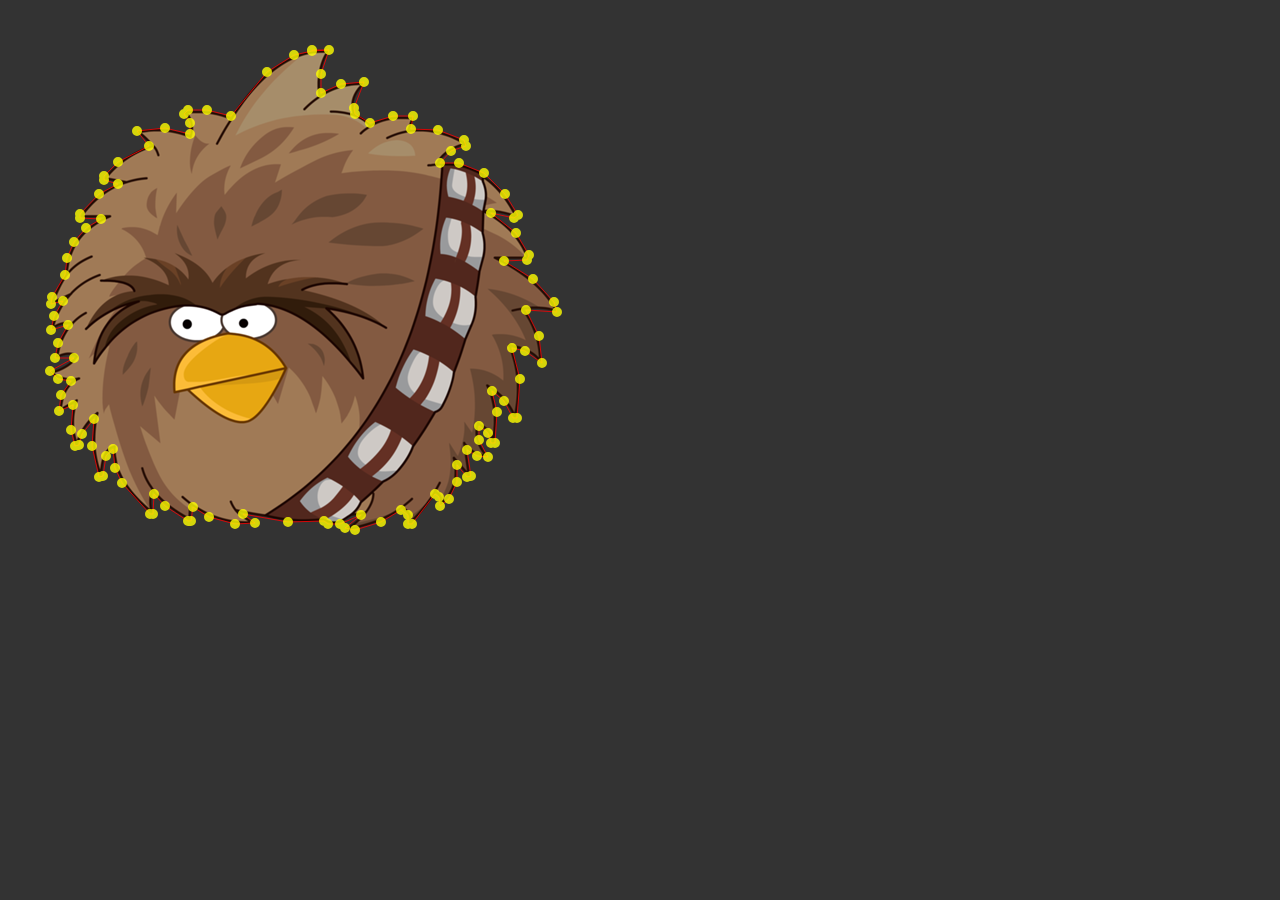
<file: editor/test.html>
<!doctype html>
<!--[if lt IE 7]> <html class="no-js lt-ie9 lt-ie8 lt-ie7" lang="en"> <![endif]-->
<!--[if IE 7]>    <html class="no-js lt-ie9 lt-ie8" lang="en"> <![endif]-->
<!--[if IE 8]>    <html class="no-js lt-ie9" lang="en"> <![endif]-->
<!--[if gt IE 8]><!--> <html class="no-js" lang="en"> <!--<![endif]-->
<head>
  <meta charset="utf-8">
  <meta http-equiv="X-UA-Compatible" content="IE=edge,chrome=1">

  <title>HTML5 Physics Engine Editor · 2D physics editor that allows you to create, edit, and interact with 2D bodies in real time</title>
  <meta name="description" content="2D physics editor that allows you to create, edit, and interact with 2D bodies in real time">
  <meta name="author" content="Emerson Estrella">

  <meta name="viewport" content="width=device-width">

  <link rel="stylesheet" href="css/bootstrap.min.css">
  <style>
  body {
    /*padding-top: 60px;
    padding-bottom: 40px;*/
  }
  </style>
  <link rel="stylesheet" href="css/bootstrap-responsive.min.css">
  <link rel="stylesheet" href="css/style.css">

  <script src="js/libs/modernizr-2.5.3-respond-1.1.0.min.js"></script>
</head>
<body>
<!--[if lt IE 7]><p class=chromeframe>Your browser is <em>ancient!</em> <a href="http://browsehappy.com/">Upgrade to a different browser</a> or <a href="http://www.google.com/chromeframe/?redirect=true">install Google Chrome Frame</a> to experience this site.</p><![endif]-->

    <canvas id="canvas" style="background-color:#333333;z-index: 1;" ></canvas>

    <script src="js/libs/jquery-1.7.2.min.js"></script>
    <script src="js/libs/bootstrap/bootstrap.min.js"></script>
    
    <!--<script type="text/javascript" src="js/libs/Box2dWeb-2.1.a.3.min.js"></script>-->
    <!--<script src="js/script.js"></script>-->
    
    <script>
      var image = new Image();
      var canvas = document.getElementById("canvas");
      var ctx = canvas.getContext("2d");
      
      var bitmap;
      var marchingVector;

      canvas.width = window.innerWidth;
      canvas.height = window.innerHeight;
      
      var tolerance = 1.5;
      var reducePointsRate = 2.5
      
      var imagePosition = [50,50];
      var shapeOffset = 0;

      image.src = "/editor/img/chewie.png";
      image.onload = function(){
        ctx.drawImage(image,imagePosition[0],imagePosition[1], image.width, image.height);
        console.log('img draw');
        bitmap = ctx.getImageData(imagePosition[0],imagePosition[1], image.width, image.height);
        console.log(bitmap);
        marchingVector = marchingSquares(bitmap);
        console.log(marchingVector.length);
        console.log(marchingVector);
        marchingVector=RDP(marchingVector, reducePointsRate);
        console.log(marchingVector.length);
        console.log(marchingVector);

        ctx.fillStyle = "rgba(255, 255, 0, .8)";
        ctx.strokeStyle = "rgba(255, 0, 0, .8)";

        ctx.save();
        ctx.lineWidth = 1;
        ctx.beginPath();
        ctx.moveTo(marchingVector[0][0]+shapeOffset,marchingVector[0][1]);
        for (var i=0; i<marchingVector.length; i++) {
          if(i>0)
            ctx.moveTo(marchingVector[i-1][0]+shapeOffset,marchingVector[i-1][1]);
          ctx.lineTo(marchingVector[i][0]+shapeOffset,marchingVector[i][1]);
        }
        ctx.lineTo(marchingVector[0][0]+shapeOffset,marchingVector[0][1]);
        ctx.closePath();
        ctx.stroke();
        ctx.restore();

        ctx.save();
        ctx.beginPath();
        ctx.strokeStyle = "rgba(0, 0, 0, 1)";
        ctx.lineWidth = 1;
        for (var i=0; i<marchingVector.length; i++) {
          ctx.moveTo(marchingVector[i][0]+shapeOffset,marchingVector[i][1]);
          ctx.arc(marchingVector[i][0]+shapeOffset, marchingVector[i][1], 5, 0 , 2 * Math.PI, false);
        }
        ctx.closePath();
        ctx.fill();
        ctx.restore();

      };

      canvas.addEventListener("mousedown", function(e) {
        console.log(ctx.getImageData(e.clientX, e.clientY, 1, 1).data);
      }, true);

      function marchingSquares(bitmap) {
        var contourVector = [];
        // this is the canvas we'll use to draw the contour
        //canvas.graphics.lineStyle(2,0x00ff00);
        // getting the starting pixel;
        var startPoint = getStartingPixel(bitmap);
        // if we found a starting pixel we can begin
        if(startPoint!=null) {
          // moving the graphic pen to the starting pixel
          //ctx.save();
          //ctx.beginPath();
          //ctx.moveTo(startPoint[0], startPoint[1]);
          // pX and pY are the coordinates of the starting point;
          var pX = startPoint[0];
          var pY = startPoint[1];
          // stepX and stepY can be -1, 0 or 1 and represent the step in pixels to reach
          // next contour point
          var stepX;
          var stepY;
          // we also need to save the previous step, that's why we use prevX and prevY
          var prevX;
          var prevY;
          // closedLoop will be true once we traced the full contour
          var closedLoop = false;
          while(!closedLoop) {
            // the core of the script is getting the 2x2 square value of each pixel
            var squareValue = getSquareValue(pX,pY);
            switch (squareValue) {
              /* going UP with these cases:
              +---+---+   +---+---+   +---+---+
              | 1 |   |   | 1 |   |   | 1 |   |
              +---+---+   +---+---+   +---+---+
              |   |   |   | 4 |   |   | 4 | 8 |
              +---+---+   +---+---+  +---+---+
              */
              case 1 :
              case 5 :
              case 13 :
                stepX=0;
                stepY=-1;
                break;
              /* going DOWN with these cases:
              +---+---+   +---+---+   +---+---+
              |   |   |   |   | 2 |   | 1 | 2 |
              +---+---+   +---+---+   +---+---+
              |   | 8 |   |   | 8 |   |   | 8 |
              +---+---+   +---+---+  +---+---+
              */
              case 8 :
              case 10 :
              case 11 :
                stepX=0;
                stepY=1;
                break;
              /* going LEFT with these cases:
              +---+---+   +---+---+   +---+---+
              |   |   |   |   |   |   |   | 2 |
              +---+---+   +---+---+   +---+---+
              | 4 |   |   | 4 | 8 |   | 4 | 8 |
              +---+---+   +---+---+  +---+---+
              */
              case 4 :
              case 12 :
              case 14 :
                stepX=-1;
                stepY=0;
                break;
              /* going RIGHT with these cases:
              +---+---+   +---+---+   +---+---+
              |   | 2 |   | 1 | 2 |   | 1 | 2 |
              +---+---+   +---+---+   +---+---+
              |   |   |   |   |   |   | 4 |   |
              +---+---+   +---+---+  +---+---+
              */
              case 2 :
              case 3 :
              case 7 :
                stepX=1;
                stepY=0;
                break;
              case 6 :
              /* special saddle point case 1:
              +---+---+ 
              |   | 2 | 
              +---+---+
              | 4 |   |
              +---+---+
              going LEFT if coming from UP
              else going RIGHT 
              */
                if (prevX==0&&prevY==-1) {
                  stepX=-1;
                  stepY=0;
                }
                else {
                  stepX=1;
                  stepY=0;
                }
                break;
              case 9 :
              /* special saddle point case 2:
              +---+---+ 
              | 1 |   | 
              +---+---+
              |   | 8 |
              +---+---+
              going UP if coming from RIGHT
              else going DOWN 
              */
                if (prevX==1&&prevY==0) {
                  stepX=0;
                  stepY=-1;
                }
                else {
                  stepX=0;
                  stepY=1;
                }
                break;
            }
            // moving onto next point
            pX+=stepX;
            pY+=stepY;
            // saving contour point
            contourVector.push(Array(pX, pY));
            prevX=stepX;
            prevY=stepY;
            //  drawing the line
            //ctx.lineTo(pX,pY);
            // if we returned to the first point visited, the loop has finished;
            if (pX==startPoint[0]&&pY==startPoint[1]) {
              closedLoop=true;
              /*
              ctx.closePath();
              ctx.fillStyle = "rgba(0, 0, 255, 0.5)";
              ctx.fill();
              ctx.restore();
              */
            }
          }
        }
        return contourVector;
      }

      function getSquareValue(pX,pY) {
        /*
        checking the 2x2 pixel grid, assigning these values to each pixel, if not transparent
        +---+---+
        | 1 | 2 |
        +---+---+
        | 4 | 8 | <- current pixel (pX,pY)
        +---+---+
        */
        var squareValue = 0;
        // checking upper left pixel
        if (getAlphaValue(pX-1,pY-1)>=tolerance) {
          squareValue+=1;
        }
        // checking upper pixel
        if (getAlphaValue(pX,pY-1)>tolerance) {
          squareValue+=2;
        }
        // checking left pixel
        if (getAlphaValue(pX-1,pY)>tolerance) {
          squareValue+=4;
        }
        // checking the pixel itself
        if (getAlphaValue(pX,pY)>tolerance) {
          squareValue+=8;
        }
        return squareValue;
      }

      function getAlphaValue(x, y) {
        // given an ARGB color value, returns the alpha 0 -> 255
        var data = ctx.getImageData(x, y, 2, 2).data;
        return data[3];
      }

      function getStartingPixel(bitmap) {
        // finding the starting pixel is a matter of brute force, we need to scan
        // the image pixel by pixel until we find a non-transparent pixel
        var zeroPoint = new Array(0,0);
        var offsetPoint = new Array(0,0);
        for (var i=0; i<bitmap.height; i++) {
          for (var j=0; j<bitmap.width; j++) {
            offsetPoint[0]=j;
            offsetPoint[1]=i;
            data = ctx.getImageData(offsetPoint[0], offsetPoint[1], 1, 1).data;
            if(data[3] != 0) {
              return offsetPoint;
            }
          }
        }
        return null;
      }
  
      function RDP(v,epsilon) {
        var firstPoint=v[0];
        var lastPoint=v[v.length-1];
        if (v.length<3) {
          return v;
        }
        var index=-1;
        var dist=0;
        for (var i=1; i<v.length-1; i++) {
          var cDist=findPerpendicularDistance(v[i],firstPoint,lastPoint);
          //console.log(firstPoint)
          //console.log(cDist)
          if(cDist>dist) {
            dist=cDist;
            index=i;
          }
        }
        if (dist>epsilon) {
          var l1=v.slice(0,index+1);
          var l2=v.slice(index);
          var r1=RDP(l1,epsilon);
          var r2=RDP(l2,epsilon);
          var rs=r1.slice(0,r1.length-1).concat(r2);
          return rs;
        }
        else {
          return new Array(firstPoint,lastPoint);
        }
        return null;
      }
  
      function findPerpendicularDistance(p, p1,p2) {
        var result;
        var slope;
        var intercept;
        if (p1[0]==p2[0]) {
          result=Math.abs(p[0]-p1[0]);
        }
        else {
          slope = (p2[1] - p1[1]) / (p2[0]- p1[0]);
          intercept=p1[1]-(slope*p1[0]);
          result = Math.abs(slope * p[0] - p[1] + intercept) / Math.sqrt(Math.pow(slope, 2) + 1);
        }
        return result;
      }

    </script>
    
  </body>
</html>
</file>
<file: editor/css/style.css>
/* ===== Primary Styles ========================================================
   Author:
   ========================================================================== */

	#canvas { 
	    cursor: crosshair;
	}

	#canvas:active { 
	    cursor: crosshair;
	}​
</file>
